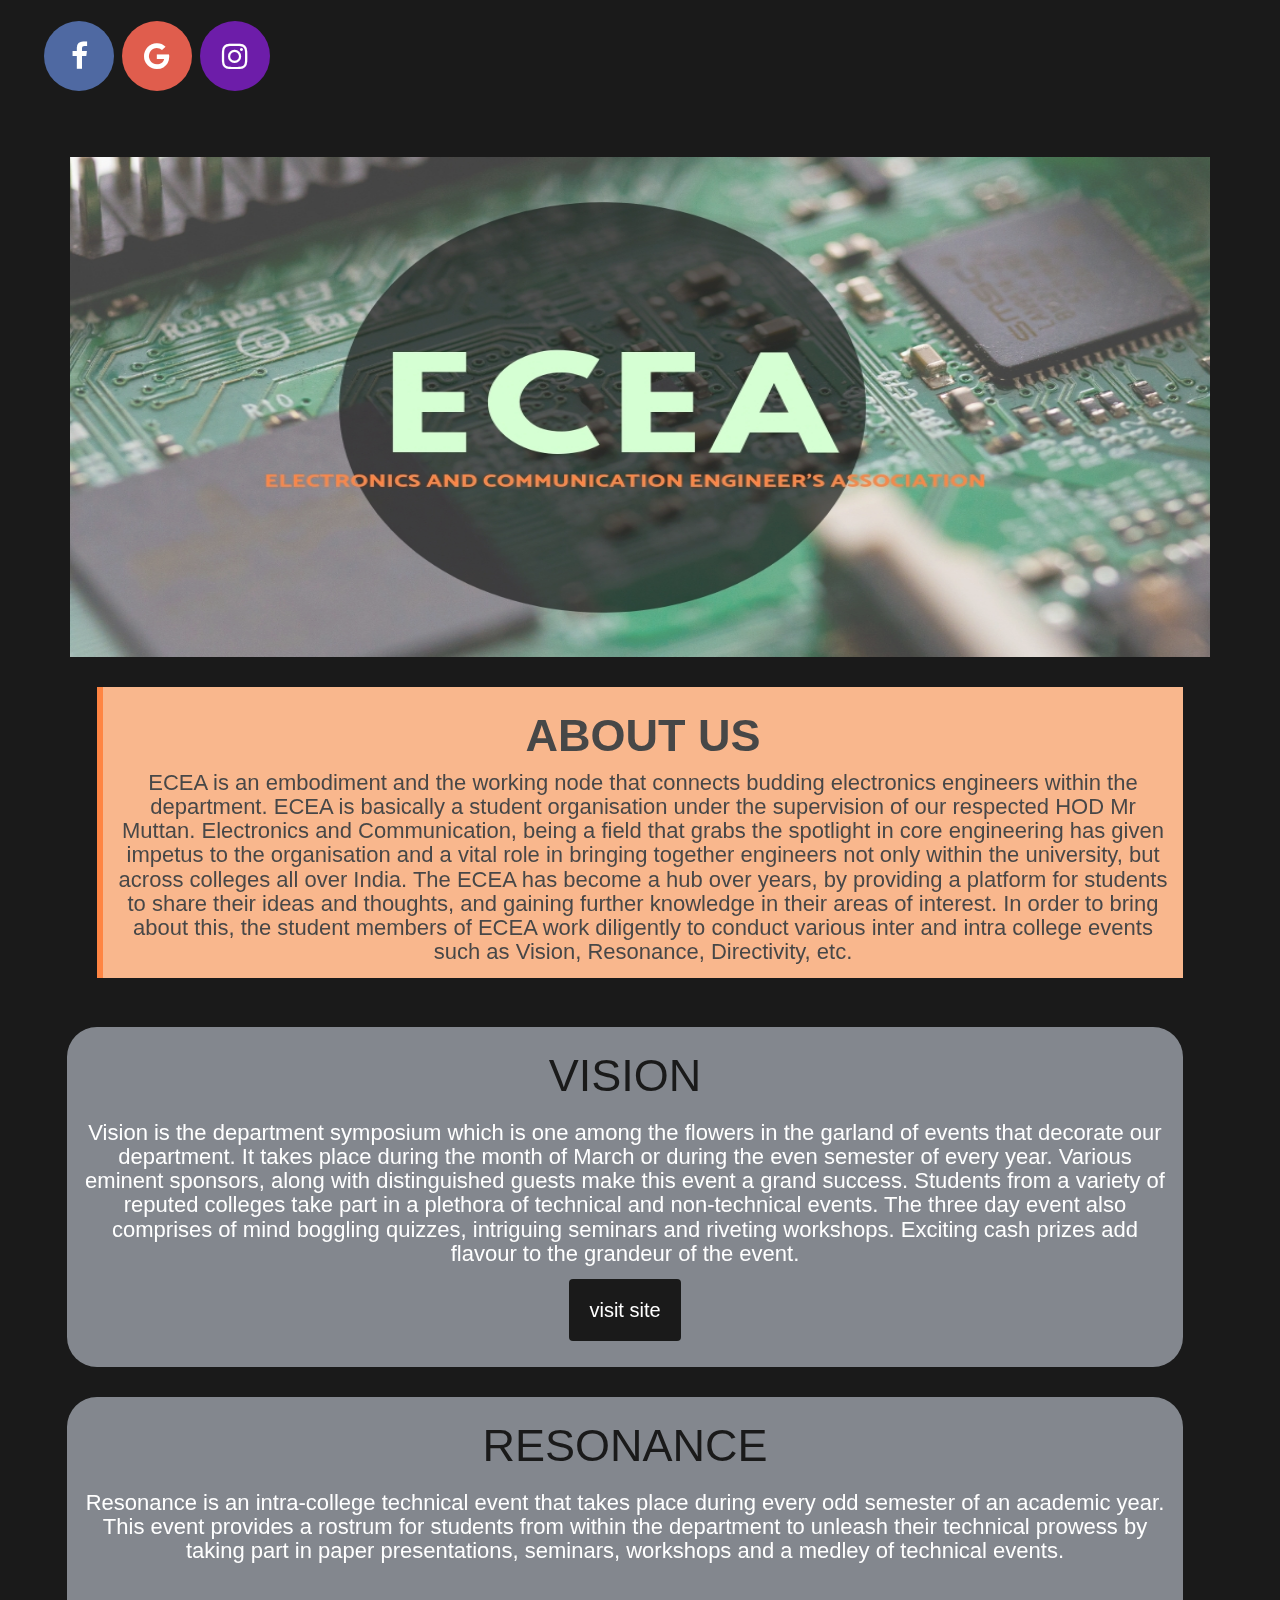
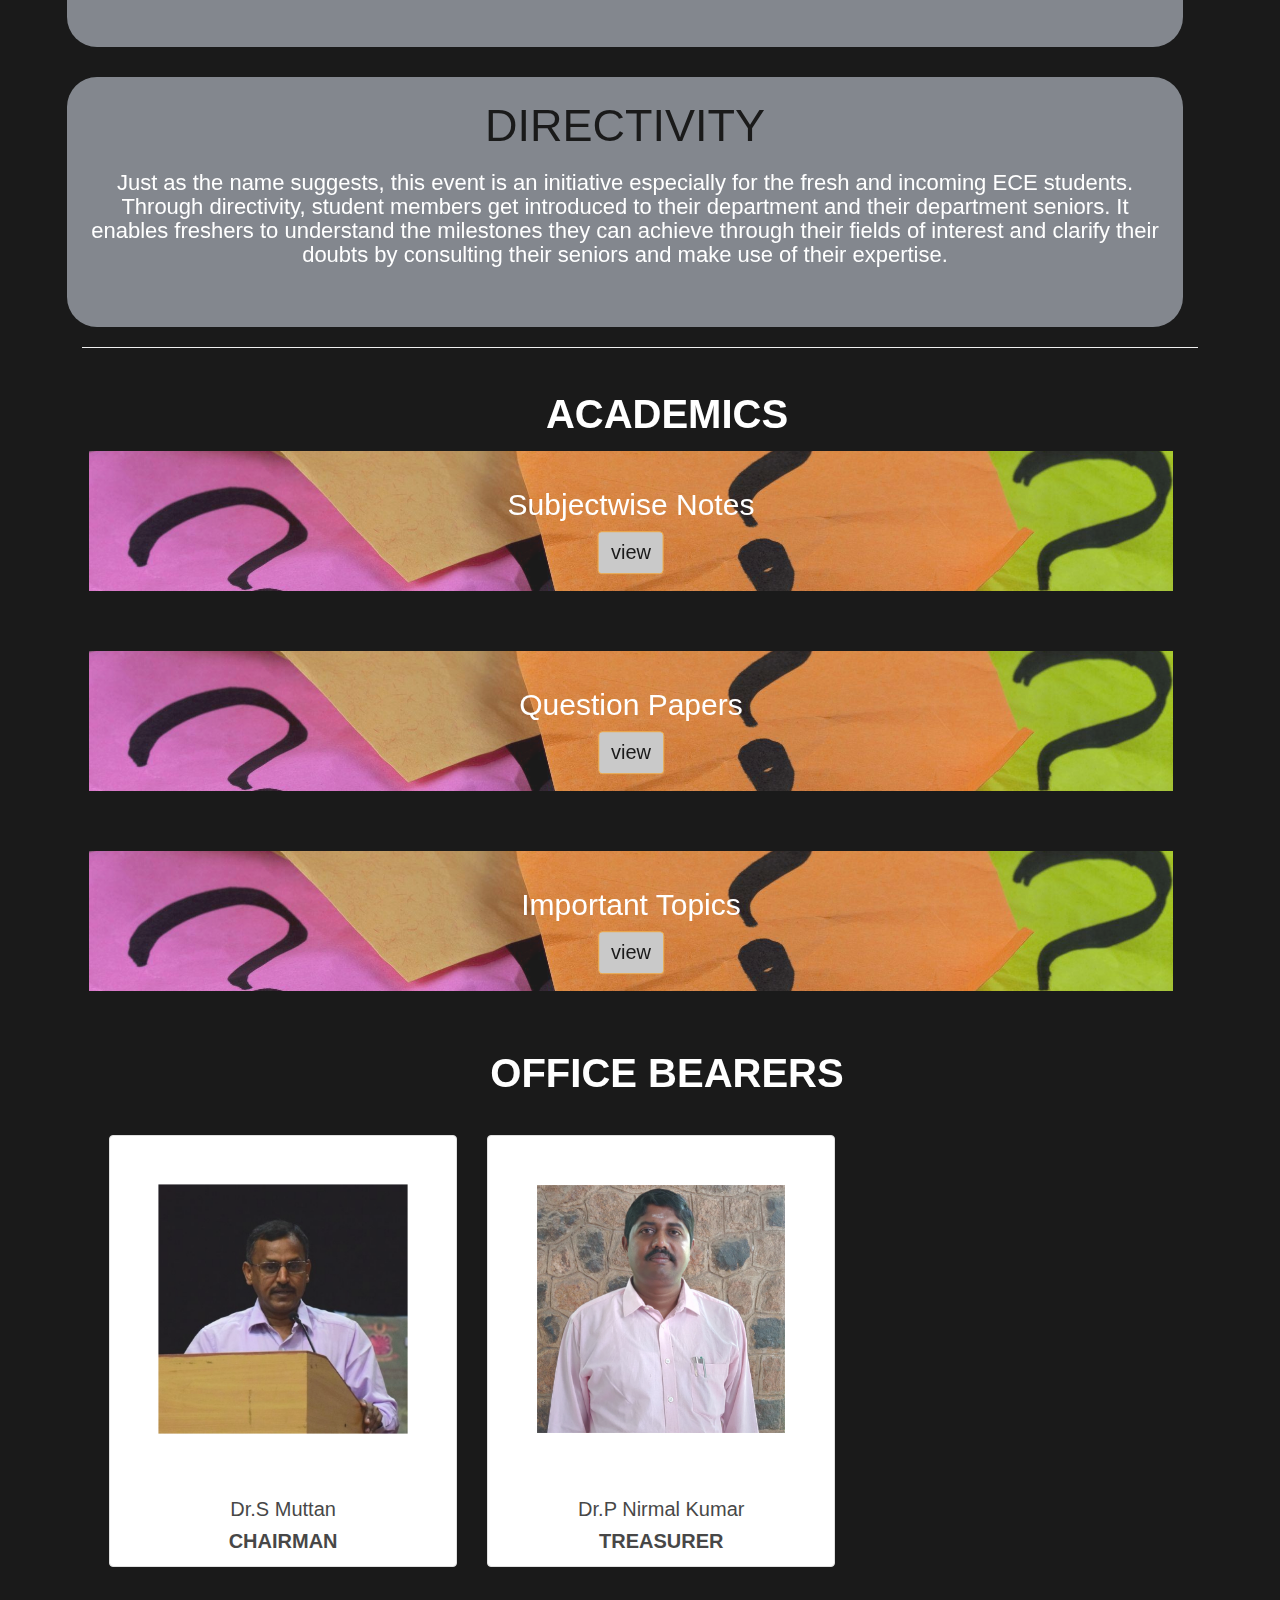
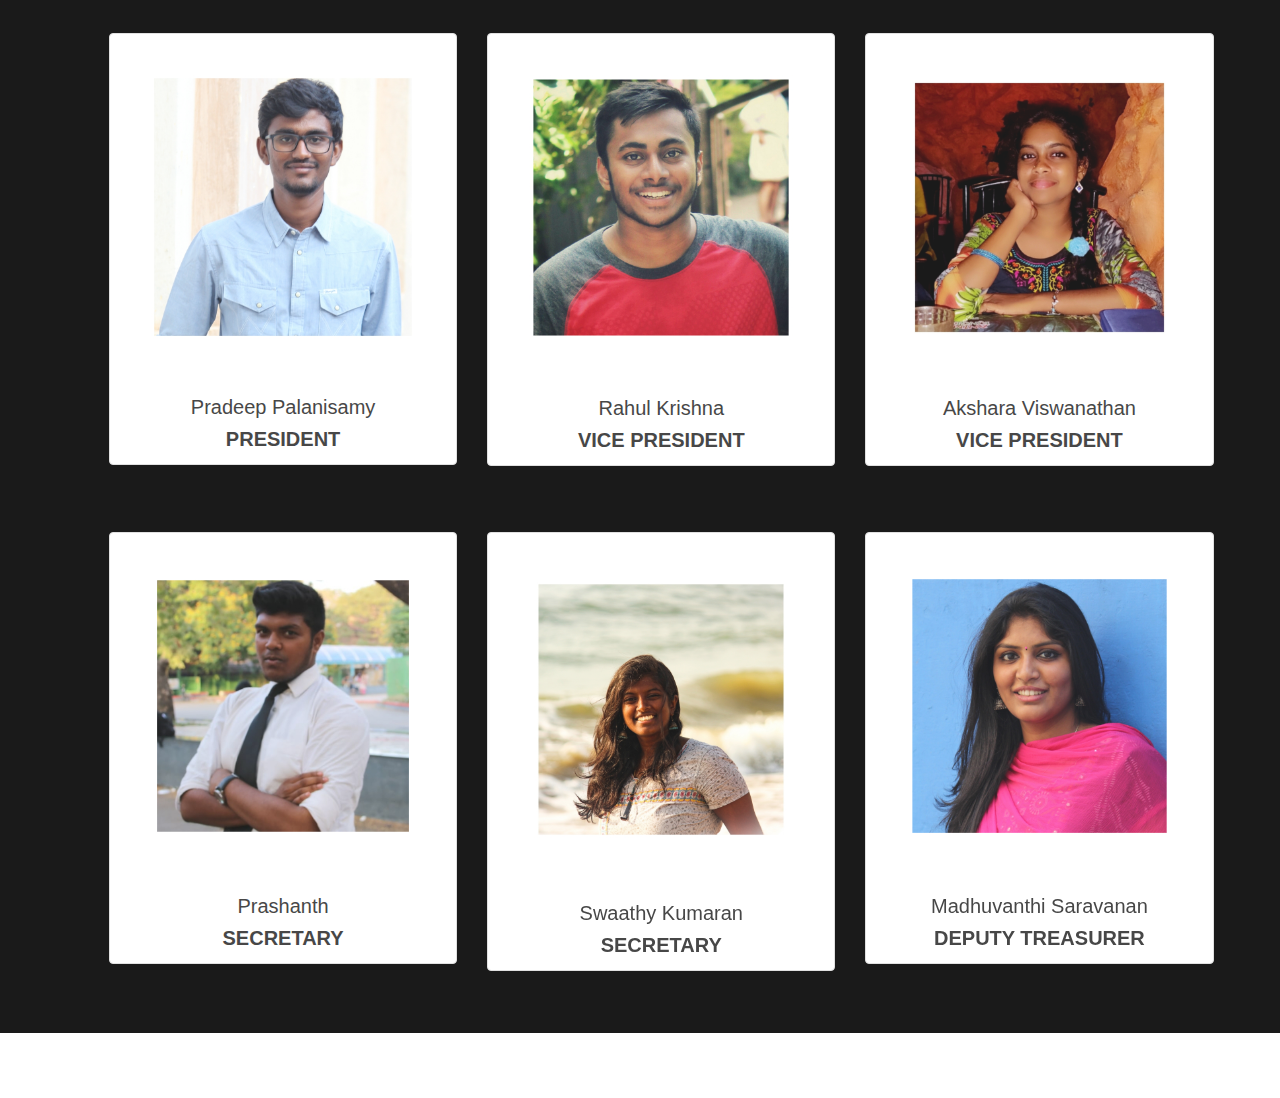
<file: index.html>
<!DOCTYPE html>
<html>
<head>

<title>ECEA | home</title>
 <link rel="stylesheet" href="https://maxcdn.bootstrapcdn.com/bootstrap/3.3.7/css/bootstrap.min.css" >
        <!--jQuery library--> 
		
        <script src="https://ajax.googleapis.com/ajax/libs/jquery/1.12.4/jquery.min.js"></script>
        <!--Latest compiled and minified JavaScript--> 
        <script src="https://maxcdn.bootstrapcdn.com/bootstrap/3.3.7/js/bootstrap.min.js"></script>
		<meta name="viewport" content="width=device-width, initial-scale=1.0">
		<link rel="stylesheet" href="https://cdnjs.cloudflare.com/ajax/libs/font-awesome/4.7.0/css/font-awesome.min.css">
		<link rel="stylesheet" href="style.css">
		<style>
		html, body {
    max-width: 100%;
    overflow-x: hidden;
   
	}
		
		.back-image{
    width:100%;
    height:500px;
    background-image: url("img/ecea11.jpg");
	
    background-size: 100% 100%;
    border: 1px  ;
	opacity:1;
}
		.inner-back-image{
			
    position:relative;
    padding-top: 1%;
    padding-bottom: 1%;
    margin-top: 1%;
    margin-bottom: 1%;
 
    max-width: 660px;
		}
		.panel-default{background-color: #f5f5f5;
		opacity:0.8;
  
  }

  .sidenav {
    height: 100%; /* 100% Full-height */
    width: 0; /* 0 width - change this with JavaScript */
    position: fixed; /* Stay in place */
    z-index: 1; /* Stay on top */
    top: 0; /* Stay at the top */
    left: 0;
    background-color: #111; /* Black*/
    overflow-x: hidden; /* Disable horizontal scroll */
    padding-top: 60px; /* Place content 60px from the top */
    transition: 0.5s; /* 0.5 second transition effect to slide in the sidenav */
}

/* The navigation menu links */
.sidenav a {
    padding: 8px 8px 8px 32px;
    text-decoration: none;
    font-size: 25px;
    color: #818181;
    display: block;
    transition: 0.3s;
}

/* When you mouse over the navigation links, change their color */
.sidenav a:hover {
    color: #f1f1f1;
}

/* Position and style the close button (top right corner) */
.sidenav .closebtn {
    position: absolute;
    top: 0;
    right: 25px;
    font-size: 36px;
    margin-left: 50px;
}

/* Style page content - use this if you want to push the page content to the right when you open the side navigation */
#main {
    transition: margin-left .5s;
    padding: 20px;
}

/* On smaller screens, where height is less than 450px, change the style of the sidenav (less padding and a smaller font size) */
@media screen and (max-height: 450px) {
    .sidenav {padding-top: 15px;}
    .sidenav a {font-size: 18px;}
}
.side{
    height: 420px;
	margin-left:90px;
	margin-right:0px;
}
.button1 {
  border-radius: 4px;
  background-color: black;
  border: none;
  color: #FFFFFF;
  text-align: center;
  font-size: 28px;
  padding: 20px;
  width: 200px;
  transition: all 0.5s;
  cursor: pointer;
  margin: 5px;
  
}

.button1 span {
  cursor: pointer;
  display: inline-block;
  position: relative;
  transition: 0.5s;
}

.button1 span:after {
  content: '\00bb';
  position: absolute;
  opacity: 0;
  top: 0;
  right: -20px;
  transition: 0.5s;
}

.button1:hover span {
  padding-right: 25px;
  color:white;
}

.button1:hover span:after {
  opacity: 1;
  right: 0;
  
}
	 .blocks{
	 height:250px;
	 background-color:#757a82;
	 color:white;
	 margin-top:30px;
	 border-width: thick;
	 border-radius:30px;
	 border-style: thin;
	 border-color:grey;
	 font-style:arial;
	  width:100%
	 }
	  .blocks1{
	 height:340px;
	 background-color:#757a82;
	 color:white;
	 margin-top:30px;
	 border-width: thick;
	 border-radius:30px;
	 border-style: thin;
	 border-color:grey;
	 width:100%;
	 }
	
	 .ques-image {
    background-image: linear-gradient(rgba(0, 0, 0, 0), rgba(0, 0, 0, 0)), url("img/qp3.jpg");

    height: 70%;

    background-position: center;
    background-repeat: no-repeat;
    background-size:cover;
    position: relative;
}

/* Place text in the middle of the image */
.hero-text {
    text-align: center;
    position: absolute;
    top: 50%;
    left: 50%;
    transform: translate(-50%, -50%);
    color: white;
}
.flip-box {
  background-color: transparent;
  width: 300px;
  height: 200px;
  border: 1px solid #f1f1f1;
  perspective: 1000px; /* Remove this if you don't want the 3D effect */
}

/* This container is needed to position the front and back side */
.flip-box-inner {
  position: relative;
  width: 100%;
  height: 100%;
  text-align: center;
  transition: transform 0.8s;
  transform-style: preserve-3d;
}

/* Do an horizontal flip when you move the mouse over the flip box container */
.flip-box:hover .flip-box-inner {
  transform: rotateY(180deg);
}

/* Position the front and back side */
.flip-box-front, .flip-box-back {
  position: absolute;
  width: 100%;
  height: 100%;
  backface-visibility: hidden;
}

/* Style the front side (fallback if image is missing) */
.flip-box-front {
  background-color: #bbb;
  color: black;
}
.space{
      margin-left:90px;}

/* Style the back side */
.flip-box-back {
  background-color: #FF782E;
  color: white;
  transform: rotateY(180deg);
}
'3;6
.collapsible {
  background-color: #777;
  color: white;
  cursor: pointer;
  padding: 18px;
  width: 100%;
  border: none;
  text-align: left;
  outline: none;
  font-size: 15px;
}

.active, .collapsible:hover {
  background-color: #555;
}

div {
    margin-bottom: 15px;
    padding: 4px 12px;
}

.danger {
    background-color: #f9af81;
    border-left: 6px solid #FF782E;
}
.bg{
background-color:black;


height:100%;
width:100%;
opacity:0.9;

}
.fa {
  padding: 20px;
  font-size: 30px;
  width: 70px;
  text-align:center;
  text-decoration: none;
  margin: 5px 2px;
  border-radius:100px;
}

.fa:hover {
    opacity: 0.9;
	text-decoration: none;
	color:white;
}
.fa:visited {
  color:white;
  text-decoration: none;
}

.fa-facebook {
  background: #3B5998;
  color: white;
}



.fa-google {
  background: #dd4b39;
  color: white;
}





.fa-instagram {
  background: #5d04a0;
  color: white;
  
}
.thumbnail1{
height:400px;
width:300px}
 
 .academics{
 height:200px;
 }
 



		</style>
		
 </head>
 

<body >

<div class="container-fluid bg">
<div class="container-fluid">
<div class="row">
<div class="col-xs-12">
<a href="https://www.facebook.com/CEGECEA/" target="_blank" class="fa fa-facebook"></a>

<a href="https://mail.google.com/mail/?view=cm&fs=1&to=ceg.ecea19@gmail.com" target="_blank" class="fa fa-google"></a>

<a href="https://www.instagram.com/ecea_ceg/" target="_blank" class="fa fa-instagram"></a>
</div>
</div></div>
<div class="container">

<div class="back-image">

<div class="inner-back-image" style= "padding-top:100px;padding-bottom
:400px">

</div>
<div class="container-fluid">
<div class="danger abouts">
 <h1><strong><center>ABOUT US<center></strong></h1>
<center><h4>ECEA is an embodiment and the working node that connects budding electronics engineers within the department. ECEA is basically a student organisation under the supervision of our respected HOD Mr Muttan.
Electronics and Communication, being a field that grabs the spotlight in core engineering has given impetus to the organisation and a vital role in bringing together engineers not only within the university, but across colleges all over India.
The ECEA has become a hub over years, by providing a platform for students to share their ideas and thoughts, and gaining further knowledge in their areas of interest. In order to bring about this, the student members of ECEA work diligently to conduct various inter and intra college events such as Vision, Resonance, Directivity, etc.

</h4></center></div>
</div>

<div class="container row blocks1" >

<center> <a href="vision.com" style="text-decoration:none;"><h1 style="color:black;">VISION</h1></a>
<h3>Vision is the department symposium which is one 
among the flowers in the garland of events that decorate our department. It takes place during the month of 
March or during the even semester of every year. Various eminent sponsors, along with distinguished guests 
make this event a grand success. Students from a variety of reputed colleges take part in a plethora of technical and non-technical events. The three day
 event also comprises of mind boggling quizzes, intriguing seminars and riveting workshops. 
Exciting cash prizes add flavour to the grandeur of the event.</h3>
<br>
<a class="button1" href="img/Coming-Soon.gif" style="text-decoration:none; margin-top:10px;"
   type="button"><span>visit site</span>
</a></center>

</div>

<div class="container row blocks" >
<center> <h1 style="color:black">RESONANCE</h1>
<h3>Resonance is an intra-college technical event that takes place during every odd semester of an academic year. This event provides a rostrum for students from within the department to unleash their technical prowess by taking part in paper presentations, seminars, workshops and a medley of technical events.</h3>
</center></div>
<div class="container row blocks" >
<center> <h1 style="color:black">DIRECTIVITY</h1>
<h3>Just as the name suggests, this event is an initiative especially for the fresh and incoming ECE students. Through directivity, student members get 
introduced to their department and their department seniors. It enables freshers to understand the milestones they can achieve through their fields of interest and clarify their doubts by consulting their seniors and make use of their expertise.
 
</h3></center>
</div>
<hr>
<div class="container academics-title" style="height:20px;padding-bottom:60px;"><h1 style="color:white"><strong>ACADEMICS</h1></div>


<div class="row" style="height:10px;padding-right:50px;"  >


<!--<div class="col-xs-5 col-xs-offset-1   side" style="height:200px; " >
  <div class="ques-image">
  <div class="hero-text">
    <h2>Carrier Guidance</h2>
    <a href="#" class="btn btn-warning"   type="button" style="font-size:20px;color:black; background-color:#c3c3c3;">view</a>
  </div>
</div>
</div>-->
<div class="col-xs-3 col-xs-offset-1  side academics" style="height:200px;width:100%;" >
   <div class="ques-image">
  <div class="hero-text">
    <h2>Subjectwise Notes</h2>
    <a href="https://drive.google.com/drive/folders/1Qf38Irv20-muMX_Q_6N1rPaDcCDqFEgV?usp=sharing" target="_blank" class="btn btn-warning"  type="button" style="font-size:20px;color:black;background-color:#c3c3c3;">view</a>
  </div>
</div>
</div>


<!--<div class="row" style="height:10px">-->
<div class="col-xs-3 col-xs-offset-1   side academics" style="height:200px;" >
  <div class="ques-image">
  <div class="hero-text">
    <h2>Question Papers</h2>
    <a href="qnpapers.html" class="btn btn-warning"  target="_blank" type="button" style="font-size:20px;color:black;background-color:#c3c3c3;">view</a>
  </div>
</div>
</div>
<div class="col-xs-3 col-xs-offset-1   side academics"  style="height:200px;" >
   <div class="ques-image">
  <div class="hero-text">
    <h2>Important Topics</h2>
    <a href="impqns.html" class="btn btn-warning" target="_blank" type="button" style="font-size:20px;color:black;background-color:#c3c3c3">view</a>
  </div>
</div>
</div>
</div>



<div class="container ob-title" style="height:20px;padding-bottom:50px"><h1 style="color:white;"><strong>OFFICE BEARERS</h1></div>
<div class="container" style="padding-top:170px;">
 <div class="row ob1" >
    <div class="col-xs-4 ob" >
	<div class="thumbnail kv">
       <img src="img/muttan.jpg" alt="president" style="width:100%; height:50%">
		<center>  <h3>Dr.S Muttan</h3>
		  <h5><strong>CHAIRMAN</strong></h5>
          </center>
        </div>
		
    </div>

    <div class="col-xs-4 ob" >
	<div class="thumbnail kv">
       <img src="img/nirmal.jpg" alt="president" style="width:100%; height:50%">
		<center>  <h3>Dr.P Nirmal Kumar</h3>
		  <h5><strong>TREASURER</strong></h5>
          </center>
        </div>
		</div>
		</div>
  
  <div class="row">
    <div class="col-xs-4 ob" >
	<div class="thumbnail">
       <img src="img/president.jpg" alt="president" style="width:100%; height:50%">
		<center>  <h3>Pradeep Palanisamy</h3>
		  <h5><strong>PRESIDENT</strong></h5>
          </center>
        </div>
		
    </div>
    <div class="col-xs-4 ob">
      <div class="thumbnail">
        
          <img src="img/vpmale.jpg" alt="vp" style="width:100%">
          <center>  <h3>Rahul Krishna</h3>
		  <h5><strong>VICE PRESIDENT</strong></h5>
          </center>
      </div>
    </div>
    <div class="col-xs-4 ob">
      <div class="thumbnail">
        
          <img src="img/vpfem.jpg" alt="vp" style="width:100%">
          <center>  <h3>Akshara Viswanathan</h3>
		  <h5><strong>VICE PRESIDENT</strong></h5>
          </center>
      </div>
    </div>
  </div>
  <div class="row">
    <div class="col-xs-4 ob" >
	<div class="thumbnail">
       <img src="img/secmale.jpg" alt="president" style="width:100%; height:50%">
		<center>  <h3>Prashanth</h3>
		  <h5><strong>SECRETARY</strong></h5>
          </center>
        </div>
		
    </div>
    <div class="col-xs-4 ob">
      <div class="thumbnail">
        <img src="img/secfem.jpg" alt="Nature" style="width:100%">
          <center> <h3>Swaathy Kumaran</h3>
		  <h5><strong>SECRETARY</strong></h5>
          </center>
      </div>
    </div>
    <div class="col-xs-4 ob">
      <div class="thumbnail ">
       
          <img src="img/treasurer.jpg" alt="Fjords" style="width:100%">
          <center>  <h3>Madhuvanthi Saravanan</h3>
		  <h5><strong>DEPUTY TREASURER</strong></h5>
          </center>
      </div>
    </div>
  </div>
</div>
<div class="container-fluid" >
<h5 style="color:black;text-align:center"> <img src="img/copyright-symbol.png" height="12px" width="12px"> Copyright 2019 WebTech team ECEA</h5>
</div>


</div>
</div>
</div>
</body>
</html>
</file>
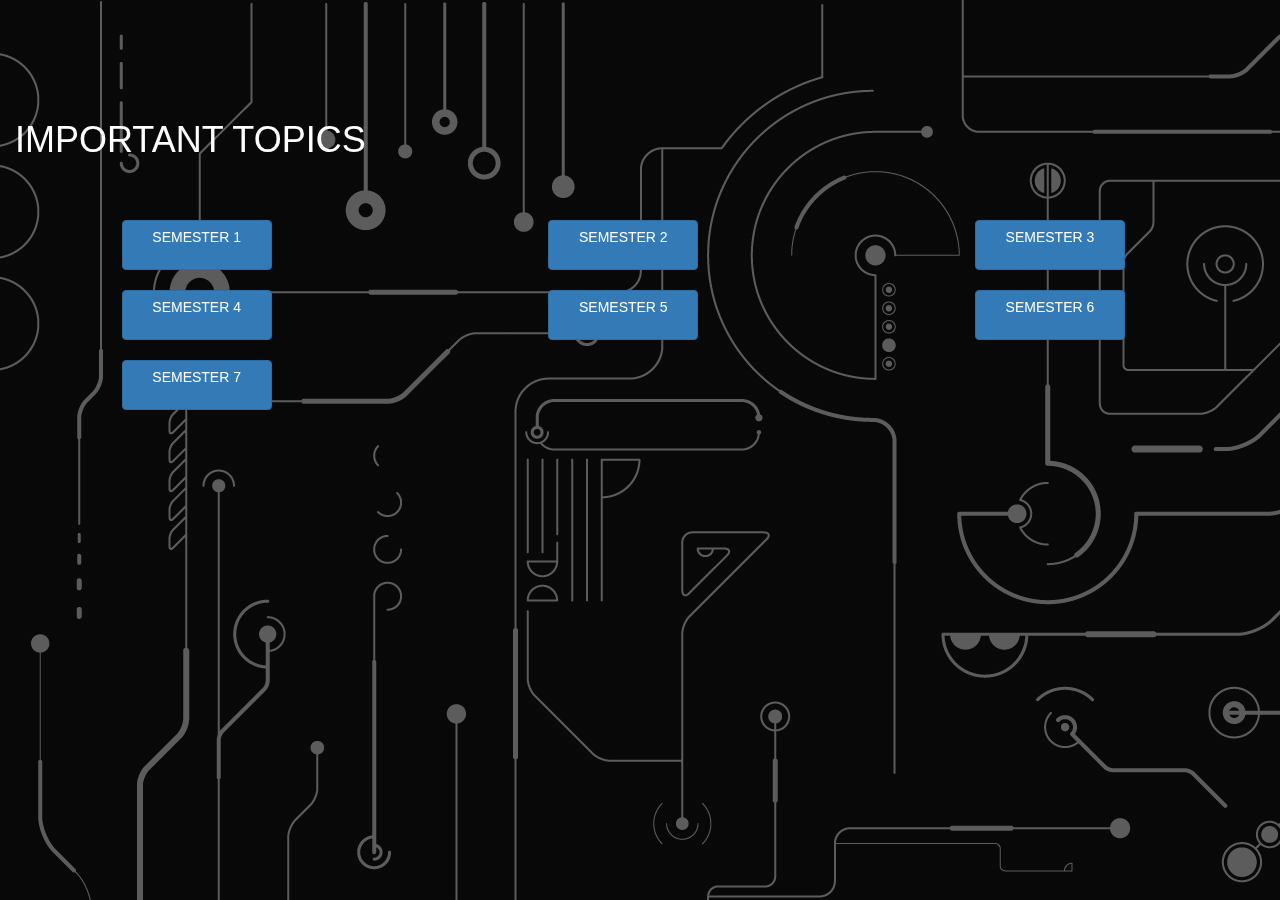
<file: impqns.html>
<!DOCTYPE html>
<html>
<head>

<title>ECEA | important topics</title>
 <link rel="stylesheet" href="https://maxcdn.bootstrapcdn.com/bootstrap/3.3.7/css/bootstrap.min.css" >
        <!--jQuery library--> 
		
        <script src="https://ajax.googleapis.com/ajax/libs/jquery/1.12.4/jquery.min.js"></script>
        <!--Latest compiled and minified JavaScript--> 
        <script src="https://maxcdn.bootstrapcdn.com/bootstrap/3.3.7/js/bootstrap.min.js"></script>
		<meta name="viewport" content="width=device-width, initial-scale=1">
		<link rel="stylesheet" href="https://cdnjs.cloudflare.com/ajax/libs/font-awesome/4.7.0/css/font-awesome.min.css">
		<style>
		.bg{
background: linear-gradient(rgba(0,0,0,.5), rgba(0,0,0,.5)), url("img/bg2.png");
height:1500px;
width:100%;
position:fixed;
		}		
		</style>
		</head>
<body>
<div class="container-fluid bg" style="padding-top:100px;overflow-x:auto;">
<h1 style="color:white;padding-bottom:50px;">IMPORTANT TOPICS</h1>
<div class="row">
<div class="col-xs-3 col-xs-offset-1 imp">
<!--<a href="important_topics/eceaSEMESTER1_imp.pdf" class="btn btn-primary" type="button" style="height:50px; width:150px; text-alignment:center;">SEMESTER 1</a>-->
<a href="img/BuB5.gif" class="btn btn-primary" type="button" style="height:50px; width:150px; text-alignment:center;">SEMESTER 1</a>
</div>
<div class="col-xs-3 col-xs-offset-1 imp">
<a href="important_topics/eceaSEMESTER2_imp.pdf" class="btn btn-primary" type="button" style="height:50px; width:150px; text-alignment:center;">SEMESTER 2</a>
</div>
<div class="col-xs-3 col-xs-offset-1 imp">
<!--<a href="important_topics/eceaSEMESTER3_imp.pdf" class="btn btn-primary" type="button" style="height:50px; width:150px; text-alignment:center;">SEMESTER 3</a>-->
<a href="img/BuB5.gif" class="btn btn-primary" type="button" style="height:50px; width:150px; text-alignment:center;">SEMESTER 3</a>
</div>
</div>
<br>
<div class="row">
<div class="col-xs-3 col-xs-offset-1 imp">
<a href="important_topics/eceaSEMESTER4_imp.pdf" class="btn btn-primary "  type="button" style="height:50px; width:150px; text-alignment:center;">SEMESTER 4</a>
</div>
<div class="col-xs-3 col-xs-offset-1 imp">
<!--<a href="important_topics/eceaSEMESTER5_imp.pdf" class="btn btn-primary but" type="button" style="height:50px; width:150px; text-alignment:center;">SEMESTER 5</a>
-->
<a href="img/BuB5.gif" class="btn btn-primary but" type="button" style="height:50px; width:150px; text-alignment:center;">SEMESTER 5</a>
</div>
<div class="col-xs-3 col-xs-offset-1 imp">
<a href="important_topics/eceaSEMESTER6_imp.pdf" class="btn btn-primary but" type="button" style="height:50px; width:150px; text-alignment:center;">SEMESTER 6</a>
</div>
</div>
<br>
<div class="row">
<div class="col-xs-3 col-xs-offset-1 imp">
<!--<a href="important_topics/eceaSEMESTER7_imp.pdf" class="btn btn-primary" type="button" style="height:50px; width:150px; text-alignment:center;">SEMESTER 7</a>
-->
<a href="img/BuB5.gif" class="btn btn-primary but" type="button" style="height:50px; width:150px; text-alignment:center;">SEMESTER 7</a>
</div>

</div>
</div>
</body>
</html>
</file>
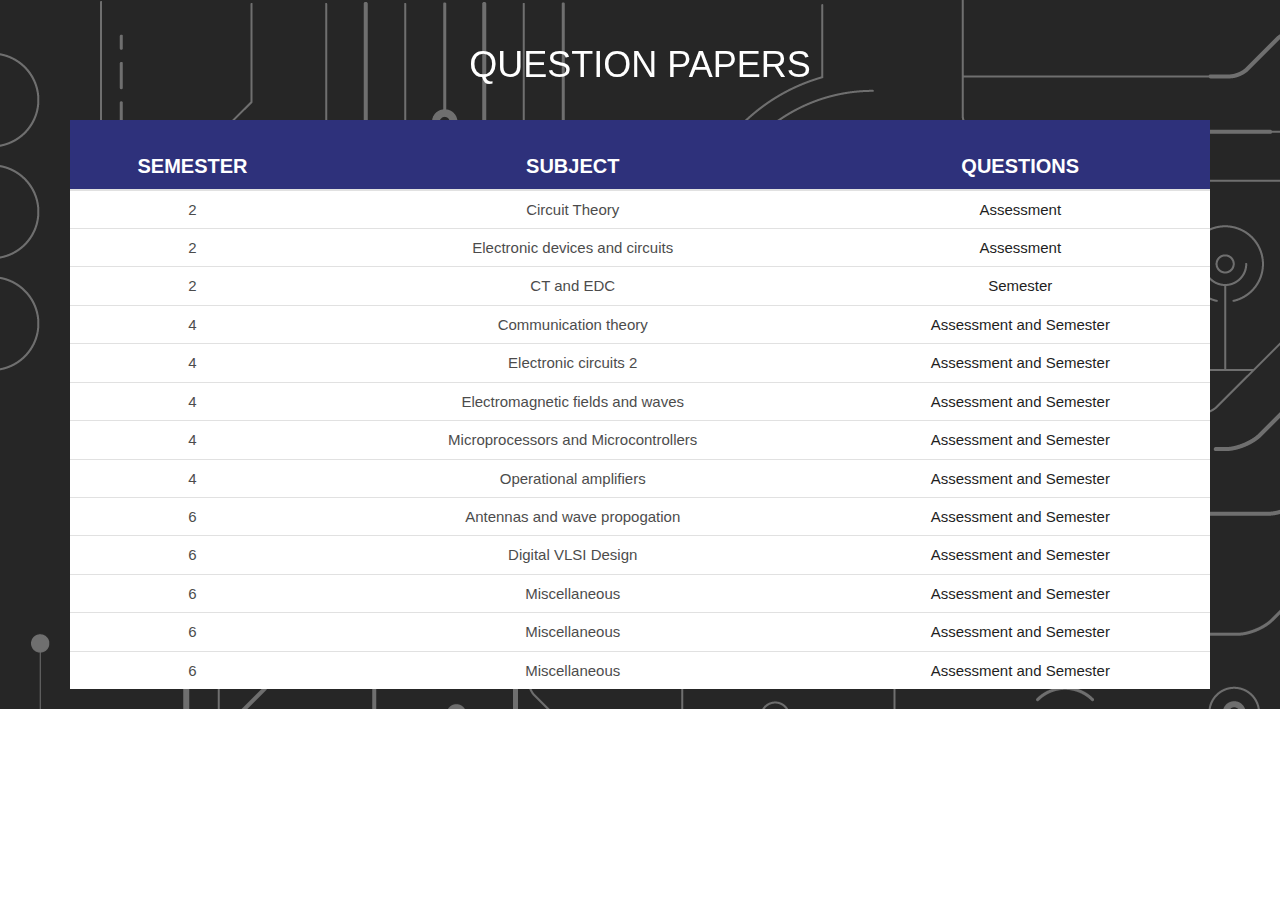
<file: qnpapers.html>
<!DOCTYPE html>
<html>
<head>

<title>ECEA | Question papers</title>
 <link rel="stylesheet" href="https://maxcdn.bootstrapcdn.com/bootstrap/3.3.7/css/bootstrap.min.css" >
        <!--jQuery library--> 
		
        <script src="https://ajax.googleapis.com/ajax/libs/jquery/1.12.4/jquery.min.js"></script>
        <!--Latest compiled and minified JavaScript--> 
        <script src="https://maxcdn.bootstrapcdn.com/bootstrap/3.3.7/js/bootstrap.min.js"></script>
		<meta name="viewport" content="width=device-width, initial-scale=1">
		<link rel="stylesheet" href="https://cdnjs.cloudflare.com/ajax/libs/font-awesome/4.7.0/css/font-awesome.min.css">
		<link rel="stylesheet" href="style.css">
		<style>
		html, body {
    max-width: 100%;
    overflow-x: hidden;
   }
		.bg{
background: linear-gradient(rgba(0,0,0,.5), rgba(0,0,0,.5)), url("img/bg2.png");
height:100%;
width:100%;
opacity:0.88;
		}	
h2{
	color:#2C92F7;
}
a{
	font-size:15px;
}

td{
	text-align:center;
	font-size:15px;
}	
th{
	text-align:center;
	height:70px;
	background-color:#121569;
	font-size:20px;
	color:white;
}
		</style>
		</head>
<body><center>
<div class="container-fluid bg" style="padding-top:25px;">
<h1 style="color:white;padding-bottom:25px;s">QUESTION PAPERS</h1>

<div class="container">
<div class="row">
<div class="col-xs-12" style="overflow-x:auto;">
 <table class="table" style="background-color:white;">
    <thead>
      <tr>
        <th>SEMESTER</th>
        <th>SUBJECT</th>
        <th>QUESTIONS</th>
      </tr>
    </thead>
    <tbody>
      <tr>
        <td>2</td>
        <td>Circuit Theory</td>
        <!--<td><a href="qp/sem2/ct.pdf" style="color:black;">Assessment</a></td>-->
		<td><a href="https://drive.google.com/open?id=1pmgFdSNSZ7G3qvGoR72_7Ztmqx3lxYLu" style="color:black;">Assessment</a></td>
      </tr>
      <tr>
        <td>2</td>
        <td>Electronic devices and circuits</td>
        <!--<td><a href="qp/sem2/edc.pdf" style="color:black;">Assessment</a></td>-->
		<td><a href="https://drive.google.com/open?id=1mIIFI2csnSNXa31qSP9lE08NMdmDClC1" style="color:black;">Assessment</a></td>
      </tr>
      <tr>
        <td>2</td>
        <td>CT and EDC</td>
        <!--<td><a href="qp/sem2/Sem papers.pdf" style="color:black;">Semester</a></td>-->
		<td><a href="https://drive.google.com/open?id=16JY4qSBr0gU82cLHCGe39ks2Bmpt4Zyx" style="color:black;">Semester</a></td>
      </tr>
	  <tr>
        <td>4</td>
        <td>Communication theory</td>
      <!--  <td><a href="qp/sem4/ct.pdf" style="color:black;">Assessment and Semester</a></td>-->
		<td><a href="https://drive.google.com/open?id=1EIHYe5-yjKMYOMs1nihk6uGANfGBBbiU" style="color:black;">Assessment and Semester</a></td>
      </tr>
	  <tr>
        <td>4</td>
        <td>Electronic circuits 2</td>
       <!-- <td><a href="qp/sem4/ec2.pdf" style="color:black;">Assessment and Semester</a></td>-->
	   <td><a href="https://drive.google.com/open?id=1cMTSOzmKVjFbqRcpPhx40HQ5ioJKqd79" style="color:black;">Assessment and Semester</a></td>
      </tr>
	  <tr>
        <td>4</td>
        <td>Electromagnetic fields and waves</td>
       <!-- <td><a href="qp/sem4/emf.pdf" style="color:black;">Assessment and Semester</a></td>-->
		<td><a href="https://drive.google.com/open?id=1b1a20hu0pPNHnqVpMNuC7JXztAoOEUdk" style="color:black;">Assessment and Semester</a></td>
      </tr>
	  <tr>
        <td>4</td>
        <td>Microprocessors and Microcontrollers</td>
      <!--  <td><a href="qp/sem4/mpmc.pdf" style="color:black;">Assessment and Semester</a></td>-->
		<td><a href="https://drive.google.com/open?id=1Ehres2aju87uKG6Q1KB0PkVJrDaW9Gdg" style="color:black;">Assessment and Semester</a></td>
      </tr>
	  <tr>
        <td>4</td>
        <td>Operational amplifiers</td>
        <!--<td><a href="qp/sem4/opamp.pdf" style="color:black;">Assessment and Semester</a></td>-->
		<td><a href="https://drive.google.com/open?id=18KDTLqwgGaQik3V9VQdei_C1rnSe1LVl" style="color:black;">Assessment and Semester</a></td>
      </tr>
	  <tr>
        <td>6</td>
        <td>Antennas and wave propogation</td>
      <!--  <td><a href="qp/sem6/awp.pdf" style="color:black;">Assessment and Semester</a></td>-->
		<td><a href="https://drive.google.com/open?id=1jGKzzusm-9BLaZpB9u7R5ok1eJXXv5GO" style="color:black;">Assessment and Semester</a></td>
      </tr>
	  <tr>
        <td>6</td>
        <td>Digital VLSI Design</td>
       <!-- <td><a href="qp/sem6/vlsi.pdf" style="color:black;">Assessment and Semester</a></td>-->
		<td><a href="https://drive.google.com/open?id=1QKL7HhyekK2cVbI7ylW1io3GZzY-r7JT" style="color:black;">Assessment and Semester</a></td>
      </tr>
	  <tr>
        <td>6</td>
        <td>Miscellaneous</td>
       <!-- <td><a href="qp/sem6/miscellaneous 1.pdf" style="color:black;">Assessment and Semester</a></td>-->
		<td><a href="https://drive.google.com/open?id=16gDfolxe2nlb-5lkWasuIgsx5SU20tpP" style="color:black;">Assessment and Semester</a></td>
      </tr>
	  <tr>
        <td>6</td>
        <td>Miscellaneous</td>
        <!--<td><a href="qp/sem6/miscellaneous 2.pdf" style="color:black;">Assessment and Semester</a></td>-->
		<td><a href="https://drive.google.com/open?id=1EnX33spZ090WEpLVUY-ud-cIZqWcywya" style="color:black;">Assessment and Semester</a></td>
      </tr>
	  <tr>
        <td>6</td>
        <td>Miscellaneous</td>
        <!--<td><a href="qp/sem6/miscellaneous 3.pdf" style="color:black;">Assessment and Semester</a></td>-->
		<td><a href="https://drive.google.com/open?id=1ao6gmz6vLENlxFR2M9MABcvcLlEVpcCb" style="color:black;">Assessment and Semester</a></td>
      </tr>
    </tbody>
  </table>
  </div>
  </div>
  </div>
</div>
</center>
</body>
</html>
</file>
<file: style.css>
@media only screen and (min-width: 375px) {
	body{
		
	}
	.abouts h1{
		font-size:25px;
	}
	.abouts h4{
		font-size:13px;
	}
	.blocks1 h1{
	   font-size:25px;
	 }
	 .blocks1 h3{
	   font-size:13px;
	 }
	 .blocks1 a{
		 font-size:15px;
	 }
     
	 .blocks h1{
	   font-size:25px;
	 }
	 .blocks h3{
	   font-size:13px;
	 }
	  .ques-image {
    background-image: linear-gradient(rgba(0, 0, 0, 0), rgba(0, 0, 0, 0)), url("img/qp3.jpg");
     width:100%;
	 padding-right:30px;
  
    
    
}
 .academics{
	right:80px;
	width:100%;
	padding:0px;
	margin:0px;
   
}
.academics-title{
	text-align:center;
	
}
.academics-title h1{
	font-size:20px;
	
}
.ob-title{
	text-align:center;
	
	
}
.ob-title h1{
	font-size:20px;
	padding-bottom:30px;
	
}
.ob1{
	top:60px;
}
.ob{
	width:33%;
}
.ob h3,h5{
	font-size:8px;
}
.kv{
	margin-top:60px;
}
.qtable table{
	width:100%;
	
	
}
.imp{
	width:50%;
	margin:0px;
}
}
@media only screen and (min-width: 1000px){
	.abouts h1{
		font-size:45px;
	}
	.abouts h4{
		font-size:22px;
	}
	.blocks1 h1{
	   font-size:45px;
	 }
	 .blocks1 h3{
	   font-size:22px;
	 }
	 .blocks1 a{
		 font-size:20px;
	 }
     
	 .blocks h1{
	    font-size:45px;
	 }
	 .blocks h3{
	    font-size:22px;
	 }
	  .ques-image {
    background-image: linear-gradient(rgba(0, 0, 0, 0), rgba(0, 0, 0, 0)), url("img/qp3.jpg");
    }
	.academics{
	right:80px;
	width:100%;
	padding:0px;
	margin:0px;
   
}
.academics-title{
	text-align:center;
	
}
.academics-title h1{
	font-size:40px;
	
}
.ob-title{
	text-align:center;
	
	
}
.ob-title h1{
	font-size:40px;
	padding-bottom:30px;
	
}
.ob1{
	top:60px;
}
.ob{
	width:33%;
}
.ob h3,h5{
	font-size:20px;
}
.kv{
	margin-top:80px;
}
.qtable table{
	width:100%;
	
	
}
	
}
</file>
